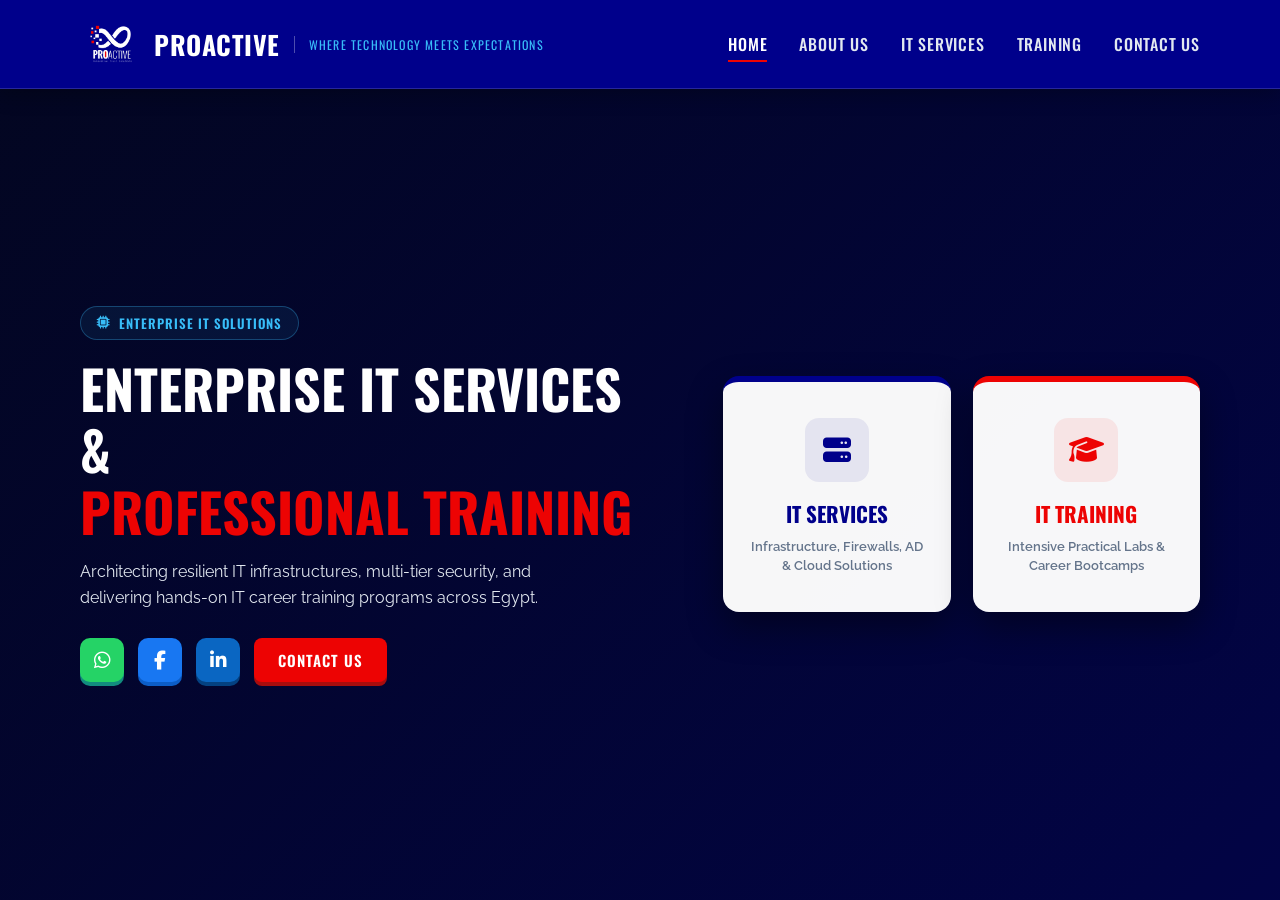
<file: index.html>
<!DOCTYPE html>
<html lang="en" dir="ltr">

<head>
    <meta charset="UTF-8">
    <meta name="viewport" content="width=device-width, initial-scale=1.0">
    <title>ProActive Services | Enterprise IT Solutions & IT Training</title>
    <meta name="description" content="ProActive Services delivers enterprise IT infrastructure, managed cybersecurity, and elite IT career training in Egypt.">

    <link rel="icon" href="Picture1.png">
    <link rel="preconnect" href="https://fonts.googleapis.com">
    <link rel="preconnect" href="https://fonts.gstatic.com" crossorigin>
    <link href="https://fonts.googleapis.com/css2?family=Oswald:wght@400;500;600;700&family=Raleway:wght@400;500;600;700&display=swap" rel="stylesheet">
    <link rel="stylesheet" href="https://cdnjs.cloudflare.com/ajax/libs/font-awesome/6.6.0/css/all.min.css">
    <link rel="stylesheet" href="https://unpkg.com/aos@2.3.4/dist/aos.css">
    <link rel="stylesheet" href="style.css">
</head>

<body>

<div class="preloader">
    <img src="Picture1.png" alt="ProActive Logo" style="height: 56px; width: auto; margin-bottom: 10px;">
    <div class="flat-3d-loader"></div>
    <span style="color: #FFFFFF; font-family: 'Oswald', sans-serif; letter-spacing: 2px; font-size: 13px; margin-top: 8px;">INITIALIZING SYSTEM...</span>
</div>

<header id="header">
    <nav class="navbar">
        <div class="container">
            <div class="logo-container">
                <a href="index.html" class="logo">
                    <img src="Picture1.png" alt="ProActive Logo">
                    <span>PROACTIVE</span>
                </a>
                <span class="header-slogan">Where Technology Meets Expectations</span>
            </div>
            
            <ul class="nav-links">
                <li><a href="index.html" class="active">Home</a></li>
                <li><a href="about.html">About Us</a></li>
                <li><a href="services.html">IT Services</a></li>
                <li><a href="training.html">Training</a></li>
                <li><a href="contact.html">Contact Us</a></li>
            </ul>

            <div class="menu-toggle"><i class="fas fa-bars"></i></div>
        </div>
    </nav>
</header>

<section class="hero">
    <div class="hero-bg"></div>
    <div class="container hero-grid">
        <div class="hero-content" data-aos="fade-right">
            <span class="tag">
                <i class="fas fa-microchip"></i> Enterprise IT Solutions
            </span>
            <h1>
                Enterprise IT Services & 
                <span>Professional Training</span>
            </h1>
            <p>
                Architecting resilient IT infrastructures, multi-tier security, and delivering hands-on IT career training programs across Egypt.
            </p>
            
            <div class="hero-social-dock">
                <a href="https://wa.me/201148920676" target="_blank" class="social-icon-btn whatsapp" title="Chat on WhatsApp">
                    <i class="fab fa-whatsapp"></i>
                </a>
                <a href="https://www.facebook.com/proactive2020" target="_blank" class="social-icon-btn facebook" title="Visit Facebook Page">
                    <i class="fab fa-facebook-f"></i>
                </a>
                <a href="https://www.linkedin.com/company/83068062/admin/dashboard/" target="_blank" class="social-icon-btn linkedin" title="Visit LinkedIn Company Page">
                    <i class="fab fa-linkedin-in"></i>
                </a>
                <a href="contact.html" class="btn btn-primary">
                    Contact Us
                </a>
            </div>
        </div>

        <div class="hero-quick-cards" data-aos="fade-left">
            <a href="services.html" class="quick-card it">
                <div class="quick-card-icon">
                    <i class="fas fa-server"></i>
                </div>
                <h3>IT Services</h3>
                <p>Infrastructure, Firewalls, AD & Cloud Solutions</p>
            </a>
            
            <a href="training.html" class="quick-card training">
                <div class="quick-card-icon">
                    <i class="fas fa-graduation-cap"></i>
                </div>
                <h3>IT Training</h3>
                <p>Intensive Practical Labs & Career Bootcamps</p>
            </a>
        </div>
    </div>
</section>

<script src="https://unpkg.com/aos@2.3.4/dist/aos.js"></script>
<script>
AOS.init({ duration: 900, once: true });

window.addEventListener('load', () => {
    const preloader = document.querySelector('.preloader');
    if (preloader) { preloader.classList.add('hidden'); setTimeout(() => preloader.remove(), 350); }
});
</script>
</body>
</html>
</file>
<file: style.css>
/*==========================================================
  ProActive Services — Balanced & Centered Enterprise UI
  Colors: Navy (#00008b), Red (#ED0303)
  Font: Oswald
==========================================================*/

@import url('https://fonts.googleapis.com/css2?family=Oswald:wght@400;500;600;700&family=Raleway:wght@400;500;600;700&display=swap');

:root {
  --navy: #00008b;
  --navy-deep: #030620;
  --red-accent: #ED0303;
  --red-dark: #A80D0D;
  --white: #FFFFFF;
  --text-muted: #64748b;
  --text-on-dark-muted: #E2E8F0;
  --border-dark: rgba(255, 255, 255, 0.15);
  --ease-spring: cubic-bezier(0.34, 1.56, 0.64, 1);
}

*, *::before, *::after { box-sizing: border-box; margin: 0; padding: 0; }
html, body {
  height: 100%;
  font-family: 'Raleway', sans-serif;
  background: var(--navy-deep);
  color: var(--white);
  overflow-x: hidden;
}
img { max-width: 100%; display: block; }
a { text-decoration: none; color: inherit; }
ul { list-style: none; }

/* الحاوية المركزية لضبط التناسق في نص الشاشة */
.container {
  width: 100%;
  max-width: 1180px;
  margin: 0 auto;
  padding: 0 30px;
}

/* Buttons */
.btn {
  display: inline-flex;
  align-items: center;
  justify-content: center;
  gap: 8px;
  padding: 11px 24px;
  border-radius: 8px;
  font-family: 'Oswald', sans-serif;
  font-weight: 600;
  font-size: 15px;
  text-transform: uppercase;
  letter-spacing: 1px;
  transition: all 0.2s var(--ease-spring);
}
.btn-primary {
  background: var(--red-accent);
  color: var(--white);
  box-shadow: 0 4px 0 var(--red-dark);
}
.btn-primary:hover {
  transform: translateY(-3px);
  box-shadow: 0 7px 0 var(--red-dark);
}

/* Preloader */
.preloader {
  position: fixed;
  inset: 0;
  z-index: 9999;
  background: var(--navy-deep);
  display: flex;
  flex-direction: column;
  align-items: center;
  justify-content: center;
  gap: 14px;
}
.preloader.hidden {
  opacity: 0;
  visibility: hidden;
  transition: opacity 0.35s ease, visibility 0.35s ease;
}
.flat-3d-loader {
  width: 44px;
  height: 44px;
  background: var(--red-accent);
  border-radius: 12px;
  box-shadow: 0 8px 0 var(--red-dark);
  animation: isometricBounce 1.2s infinite var(--ease-spring);
}
@keyframes isometricBounce {
  0%, 100% { transform: translateY(0) rotate(-8deg); }
  50% { transform: translateY(-16px) rotate(8deg); }
}

/* Header المتناسق */
#header {
  position: fixed;
  top: 0; left: 0; width: 100%;
  z-index: 999;
  background: #00008b;
  border-bottom: 1px solid var(--border-dark);
  box-shadow: 0 4px 20px rgba(0, 0, 0, 0.3);
}
.navbar .container {
  display: flex;
  align-items: center;
  justify-content: space-between;
  height: 88px;
}
.logo-container {
  display: flex;
  align-items: center;
  gap: 14px;
}
.logo {
  display: flex;
  align-items: center;
  gap: 12px;
  font-size: 26px;
  font-family: 'Oswald', sans-serif;
  font-weight: 700;
  color: var(--white);
  letter-spacing: 0.5px;
}
.logo img {
  height: 62px;
  width: auto;
  object-fit: contain;
  border-radius: 6px;
}
.header-slogan {
  font-family: 'Oswald', sans-serif;
  font-size: 12px;
  letter-spacing: 1.2px;
  color: #38BDF8;
  text-transform: uppercase;
  border-left: 1px solid rgba(255, 255, 255, 0.3);
  padding-left: 14px;
}

.nav-links {
  display: flex;
  align-items: center;
  gap: 32px;
}
.nav-links a {
  font-family: 'Oswald', sans-serif;
  font-size: 16px;
  font-weight: 500;
  text-transform: uppercase;
  letter-spacing: 0.8px;
  color: var(--text-on-dark-muted);
  position: relative;
  transition: color 0.2s;
}
.nav-links a::after {
  content: '';
  position: absolute;
  left: 0; bottom: -6px;
  width: 0; height: 2px;
  background: var(--red-accent);
  transition: width 0.25s;
}
.nav-links a:hover, .nav-links a.active { color: var(--white); }
.nav-links a:hover::after, .nav-links a.active::after { width: 100%; }
.menu-toggle { display: none; color: var(--white); font-size: 24px; cursor: pointer; }

/* Hero - شاشة كاملة متناسقة بدون سكرول */
.hero {
  position: relative;
  height: 100vh;
  min-height: 600px;
  display: flex;
  align-items: center;
  padding-top: 88px; /* نفس ارتفاع الهيدر بالظبط */
  background: #030620;
  overflow: hidden;
}
.hero-bg {
  position: absolute;
  inset: 0;
  background: 
    linear-gradient(135deg, rgba(3, 6, 32, 0.90) 0%, rgba(0, 0, 139, 0.78) 100%),
    url('https://images.unsplash.com/photo-1558494949-ef010cbdcc31?q=80&w=2034&auto=format&fit=crop') center/cover no-repeat;
  z-index: 0;
  opacity: 0.45;
}
.hero-grid {
  position: relative;
  z-index: 1;
  display: grid;
  grid-template-columns: 1.1fr 0.9fr;
  gap: 60px;
  align-items: center;
}
.hero-content .tag {
  display: inline-flex;
  align-items: center;
  gap: 8px;
  font-family: 'Oswald', sans-serif;
  font-size: 13px;
  font-weight: 600;
  letter-spacing: 1px;
  text-transform: uppercase;
  color: #38BDF8;
  border: 1px solid rgba(56, 189, 248, 0.3);
  background: rgba(56, 189, 248, 0.08);
  padding: 6px 16px;
  border-radius: 999px;
  margin-bottom: 18px;
}
.hero-content h1 {
  font-family: 'Oswald', sans-serif;
  font-size: clamp(36px, 4.2vw, 54px);
  color: var(--white);
  margin-bottom: 16px;
  line-height: 1.15;
  text-transform: uppercase;
}
.hero-content h1 span {
  color: var(--red-accent);
  display: block;
}
.hero-content p {
  color: var(--text-on-dark-muted);
  font-size: 16px;
  line-height: 1.6;
  margin-bottom: 28px;
  max-width: 490px;
}

/* Social Dock */
.hero-social-dock {
  display: flex;
  gap: 14px;
  align-items: center;
}
.social-icon-btn {
  display: inline-flex;
  align-items: center;
  justify-content: center;
  width: 44px;
  height: 44px;
  border-radius: 10px;
  color: var(--white);
  font-size: 19px;
  transition: all 0.25s var(--ease-spring);
  box-shadow: 0 4px 0 rgba(0, 0, 0, 0.35);
}
.social-icon-btn.whatsapp { background: #25D366; box-shadow: 0 4px 0 #128C7E; }
.social-icon-btn.facebook { background: #1877F2; box-shadow: 0 4px 0 #0C5dc7; }
.social-icon-btn.linkedin { background: #0A66C2; box-shadow: 0 4px 0 #044181; }
.social-icon-btn:hover { transform: translateY(-4px); filter: brightness(1.1); }

/* Quick Cards المتناسقة */
.hero-quick-cards {
  display: grid;
  grid-template-columns: 1fr 1fr;
  gap: 22px;
}
.quick-card {
  background: rgba(255, 255, 255, 0.97);
  border-radius: 16px;
  padding: 36px 24px;
  text-align: center;
  border-top: 6px solid #00008b;
  box-shadow: 0 15px 35px rgba(0, 0, 0, 0.4);
  transition: transform 0.3s var(--ease-spring), box-shadow 0.3s ease;
  display: flex;
  flex-direction: column;
  align-items: center;
  justify-content: center;
}
.quick-card.training { border-top-color: #ED0303; }
.quick-card:hover {
  transform: translateY(-8px);
  box-shadow: 0 22px 45px rgba(0, 0, 0, 0.5);
}
.quick-card-icon {
  width: 64px;
  height: 64px;
  border-radius: 14px;
  background: rgba(0, 0, 139, 0.08);
  display: flex;
  align-items: center;
  justify-content: center;
  margin-bottom: 16px;
}
.quick-card.training .quick-card-icon {
  background: rgba(237, 3, 3, 0.08);
}
.quick-card i { font-size: 28px; color: #00008b; }
.quick-card.training i { color: #ED0303; }
.quick-card h3 {
  font-family: 'Oswald', sans-serif;
  font-size: 21px;
  color: #00008b;
  margin-bottom: 8px;
  text-transform: uppercase;
}
.quick-card.training h3 { color: #ED0303; }
.quick-card p {
  font-size: 13px;
  color: var(--text-muted);
  line-height: 1.5;
  font-weight: 600;
}

@media (max-width: 960px) {
  .header-slogan { display: none; }
  .nav-links { display: none; }
  .menu-toggle { display: flex; }
  .hero { height: auto; min-height: 100vh; padding: 130px 0 60px; }
  .hero-grid { grid-template-columns: 1fr; gap: 40px; text-align: center; }
  .hero-content p { margin: 0 auto 28px; }
  .hero-social-dock { justify-content: center; }
}
</file>
